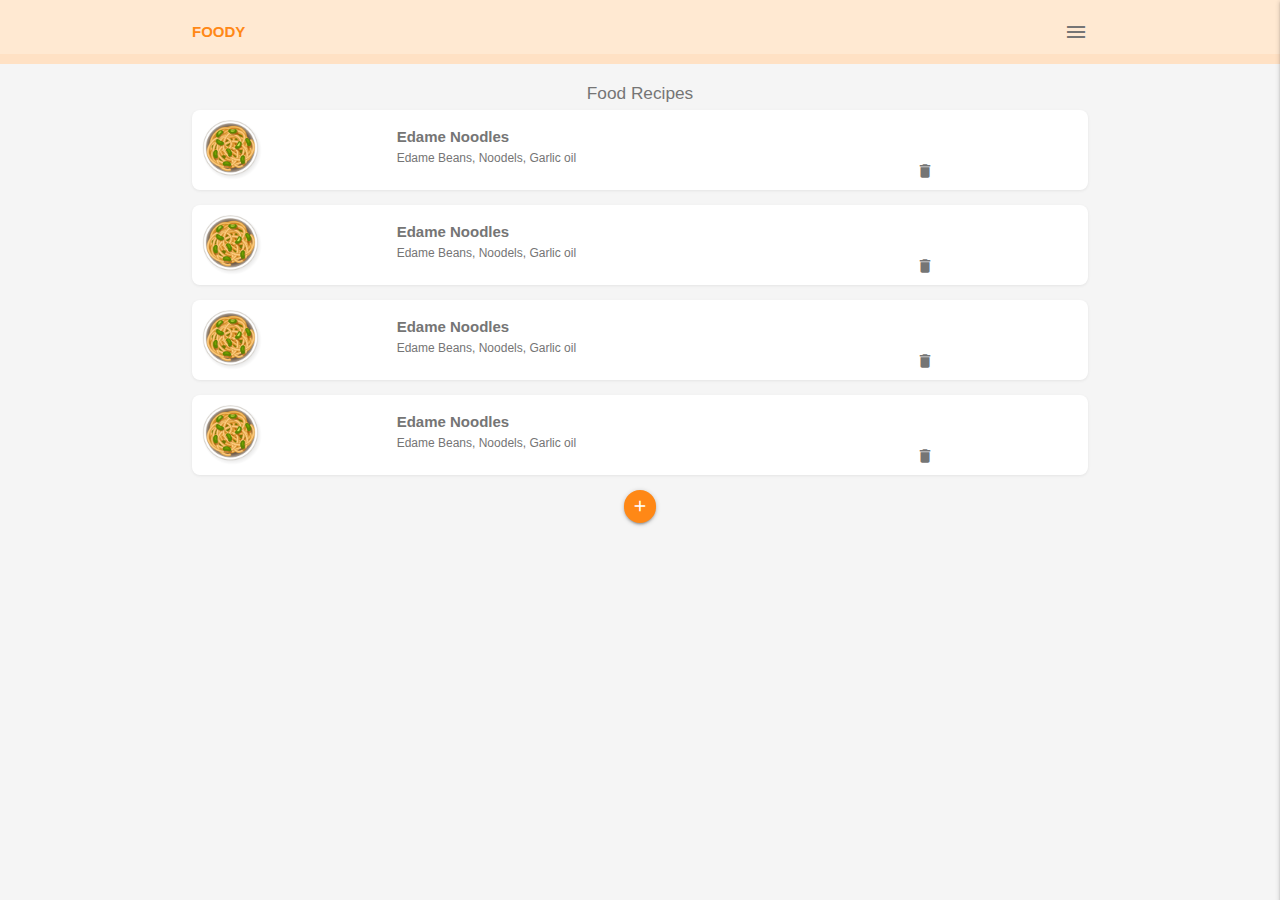
<file: index.html>
<html lang="en">
<head>
    <meta charset="UTF-8">
    <meta name="viewport" content="width=device-width, initial-scale=1.0">
    <meta http-equiv="X-UA-Compatible" content="ie=edge">
    <title>PWA FOOD</title>
    <!-- materialize icons, css & js -->
  <link type="text/css" href="/css/materialize.min.css" rel="stylesheet">
  <!-- <link type="text/css" href="/css/materialize.css" rel="stylesheet"> -->
  <link href="https://fonts.googleapis.com/icon?family=Material+Icons" rel="stylesheet">
  <link type="text/css" href="/css/styles.css" rel="stylesheet">
  <!-- <script type="text/javascript" src="/js/materialize.js"></script> -->
  <script type="text/javascript" src="/js/materialize.min.js"></script>
  <link rel="manifest" href="manifest.json">
  <!-- ios support -->
  <link rel="apple-touch-icon" href="/icons/icon-96x96.png">
  <meta name="apple-mobile-web-app-status-bar" content="#aa7700">
  <!-- theme color -->
  <meta name="theme-color" content="#FFE1C4">
</head>
<body class="grey lighten-4">
    <!-- top nav -->
    <nav class="z-depth-0">
        <div class="nav-wrapper container">
            <a href="/"><span>Foody</span></a>
            <span class="right grey-text text-darken-1">
                <i class="material-icons sidenav-trigger" data-target="side-menu">menu</i>
            </span>
        </div>
    </nav>

    <!-- side nav -->
    <ul id="side-menu" class="sidenav side-menu">
        <li><a class="subheader">FOOD APP </a></li>
        <li><a href="/" class="waves-effect">Home</a></li>
        <li> <a href="/pages/about.html" class="waves-effect">About</a></li>
        <li><div class="divider"></div></li>
        <li><a href="/pages/about.html" class="waves-effect">
           <i class="material-icons">mail_outline</i>Contact</a>
        </li>
    </ul>

     <!-- recipes -->
    <div class="recipes container grey-text text-darken-1">
        <h6 class="center">Food Recipes</h6>
        <div class="card-panel recipe white row">
        <img src="/img/dish.png" alt="recipe thumb">
        <div class="recipe-details">
            <div class="recipe-title">Edame Noodles</div>
            <div class="recipe-ingredients">Edame Beans, Noodels, Garlic oil</div>
        </div>
        <div class="recipe-delete">
            <i class="material-icons">delete_outline</i>
        </div>
        </div>
        <div class="card-panel recipe white row">
        <img src="/img/dish.png" alt="recipe thumb">
        <div class="recipe-details">
            <div class="recipe-title">Edame Noodles</div>
            <div class="recipe-ingredients">Edame Beans, Noodels, Garlic oil</div>
        </div>
        <div class="recipe-delete">
            <i class="material-icons">delete_outline</i>
        </div>
        </div>
        <div class="card-panel recipe white row">
        <img src="/img/dish.png" alt="recipe thumb">
        <div class="recipe-details">
            <div class="recipe-title">Edame Noodles</div>
            <div class="recipe-ingredients">Edame Beans, Noodels, Garlic oil</div>
        </div>
        <div class="recipe-delete">
            <i class="material-icons">delete_outline</i>
        </div>
        </div>
        <div class="card-panel recipe white row">
        <img src="/img/dish.png" alt="recipe thumb">
        <div class="recipe-details">
            <div class="recipe-title">Edame Noodles</div>
            <div class="recipe-ingredients">Edame Beans, Noodels, Garlic oil</div>
        </div>
        <div class="recipe-delete">
            <i class="material-icons">delete_outline</i>
        </div>
        </div>
    </div>

    <div class="center">
        <a class="btn-floating btn-small btn-large add-btn sidenav-trigger" data-target="side-form">
        <i class="material-icons">add</i>
        </a>
    </div>

      <!-- add recipe side nav -->
    <div id="side-form" class="sidenav side-form">
        <form class="add-recipe container section">
        <h6>New Recipe</h6>
        <div class="divider"></div>
        <div class="input-field">
            <input placeholder="e.g. Hot soup" id="title" type="text" class="validate">
            <label for="title">Recipe Title</label>
        </div>
        <div class="input-field">
            <input placeholder="e.g. Tofu, mushroom, garlic" id="ingredients" type="text" class="validate">
            <label for="ingredients">Ingredients</label>
        </div>
        <div class="input-field center">
            <button class="btn-small">Add</button>
        </div>
        </form>
    </div>

    <script src="/js/app.js"></script>
    <script src="js/ui.js"></script>
</body>
</html>

<!-- z-depth-0 gives no drop shadow -->
<!-- data-target is the target-id to open the menu. -->
</file>
<file: css/styles.css>
/* colours */ 
/* these are called css variables */
:root{
    --primary: #FFE9D2;
    --secondary: #FFE1C4;
    --title: #FF8816;
  }
  
  /* layout styles */
  nav{
    background: var(--primary);
    border-bottom: 10px solid var(--secondary);
  }
  nav a{
    text-transform: uppercase;
    color: var(--title);
  }
  nav a span{
    font-weight: bold;
  }
  nav .sidenav-trigger{
    margin: 0;
  }
  
  /* recipe styles */
  .recipes{
    margin-top: 20px;
  }
  .card-panel.recipe{
    border-radius: 8px;
    padding: 10px;
    box-shadow: 0px 1px 3px rgba(90,90,90,0.1);
    display: grid;
    grid-template-columns: 2fr 6fr 1fr;
    grid-template-areas: "image details delete";
    position: relative;
  }
  .recipe img{
    grid-area: image;
    max-width: 60px;
  }
  .recipe-details{
    grid-area: details;
    margin-top: 6px;
  }
  .recipe-delete{
    grid-area: delete;
    position: absolute;
    bottom: 0px;
    right: 0px;
  }
  .recipe-delete i{
    font-size: 18px;
  }
  .recipe-title{
    font-weight: bold;
  }
  .recipe-ingredients{
    font-size: 0.8em;
  }
  
  /* form-styles */
  .add-btn{
    background: var(--title) !important;
  }
  input{
    box-shadow: none !important;
    -webkit-box-shadow: none !important;
  }
  .side-form button{
    background: var(--title);
    box-shadow: 1px 1px 3px rgba(90,90,90,0.2);
  }
  form .input-field{
    margin-top: 30px;
  }
</file>
